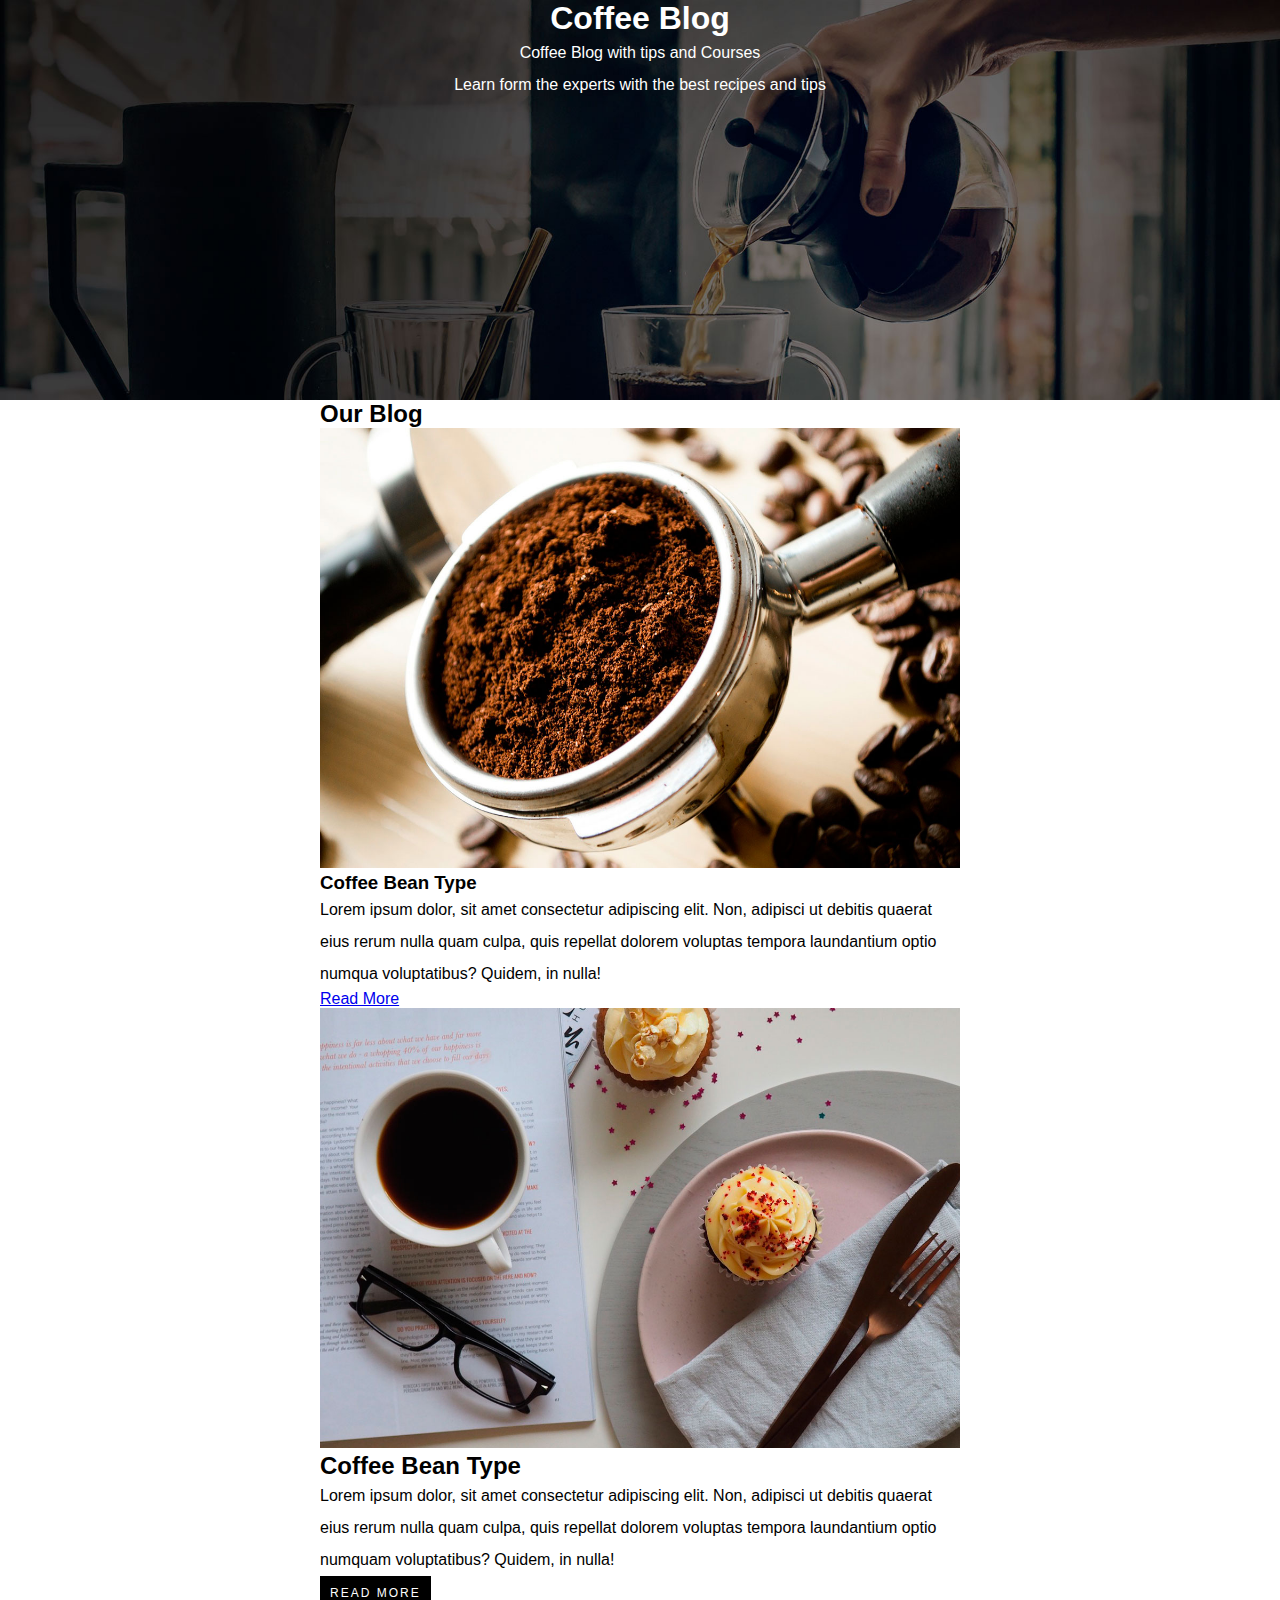
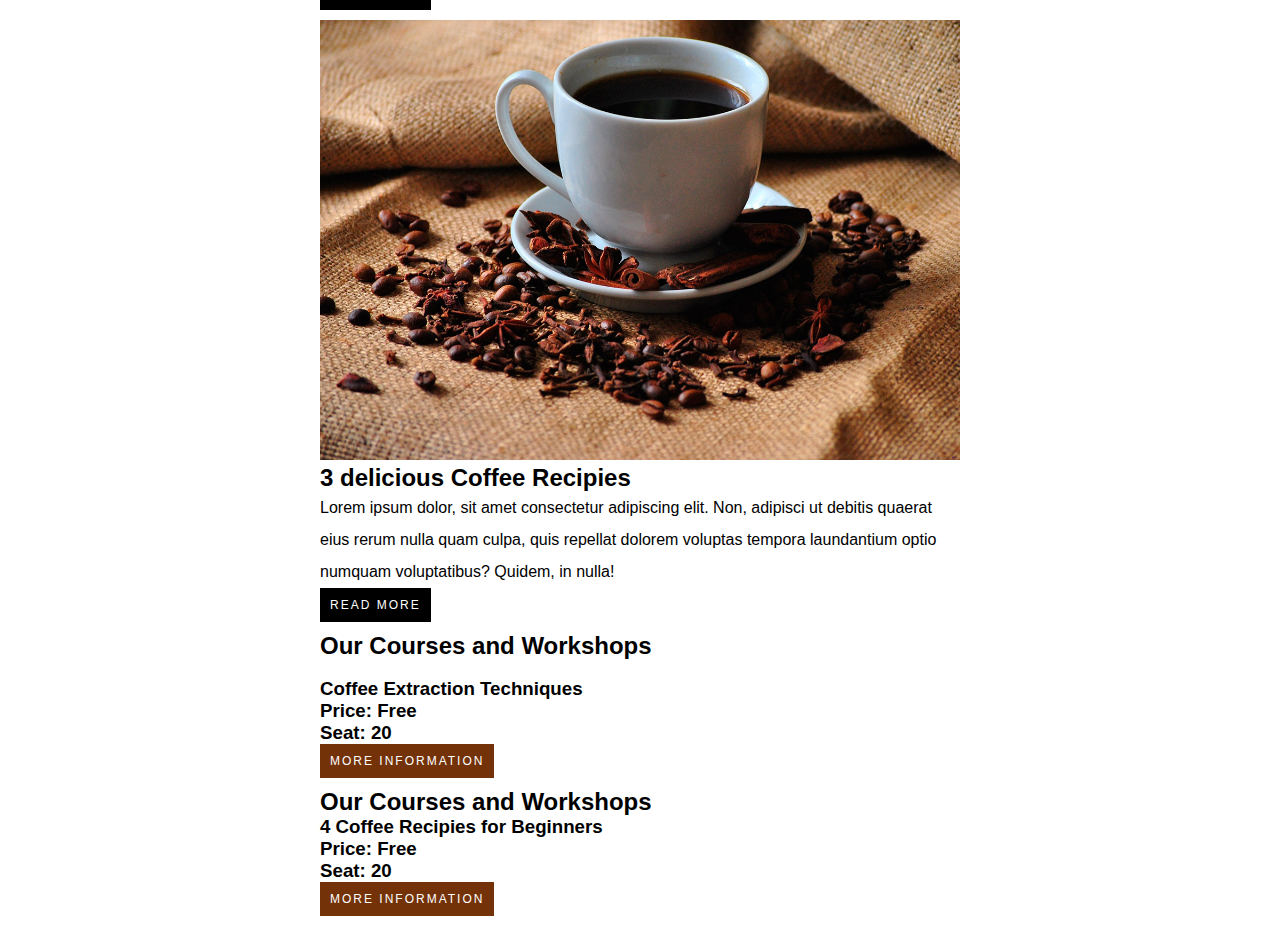
<file: Coffee Blog Project/index.html>
<!Doctype html>
<html>
<head>
    <metacharset="utf-8">
    <metaname="viewport" content="width=device-width", initial-scale=1.0">
    <link rel="stylesheet" href="mystyle.css">
    <title> The Coffee Blog </title>
</head>
<body> 
    <header>
    <h1> Coffee Blog </h1>
    <p> <b></b>Coffee Blog with tips and Courses</b> </p>
    <p> Learn form the experts with the best recipes and tips </p>
    </header>
    <main class="container">
    <h2> Our Blog</h2>
    <div>
        <img src="img/blog1.jpg" alt="Coffee Espresso">
        <h3> Coffee Bean Type</h3>
        <p> Lorem ipsum dolor, sit amet consectetur adipiscing elit.  Non, adipisci ut debitis quaerat eius rerum nulla quam culpa, quis repellat dolorem voluptas tempora laundantium optio numqua voluptatibus?  Quidem, in nulla! </p>
        <a href="#" class=""btn-more"> Read More </a>
        </div>
    
    <div>
        <img src="img/blog2.jpg" alt="Coffee">
        <h2> Coffee Bean Type</h2>
        <p> Lorem ipsum dolor, sit amet consectetur adipiscing elit.  Non, adipisci ut debitis quaerat eius rerum nulla quam culpa, quis repellat dolorem voluptas tempora laundantium optio numquam voluptatibus?  Quidem, in nulla! </p>
        <a href="#" class="btn-more"> Read More </a>
        </div>
    <div>
        <img src="img/blog3.jpg" alt="Coffee More">
        <h2> 3 delicious Coffee Recipies </h2>
        <p> Lorem ipsum dolor, sit amet consectetur adipiscing elit.  Non, adipisci ut debitis quaerat eius rerum nulla quam culpa, quis repellat dolorem voluptas tempora laundantium optio numquam voluptatibus?  Quidem, in nulla!</p>
        <a href="#" class="btn-more"> Read More </a>
    </div>
    <div>
        <h2> Our Courses and Workshops </h2> <br>
        <h3> Coffee Extraction Techniques <br> Price: Free <br> Seat: 20  </h3>
        <a href="#" class="btn-info"> More Information </a>
    </div>
    <div>
        <h2> Our Courses and Workshops </h2>
        <h3> 4 Coffee Recipies for Beginners <br> Price: Free <br> Seat: 20  </h3>
        <a href="#" class="btn-info"> More Information </a>
    </div>
    </main>

</body>
</html>
</file>
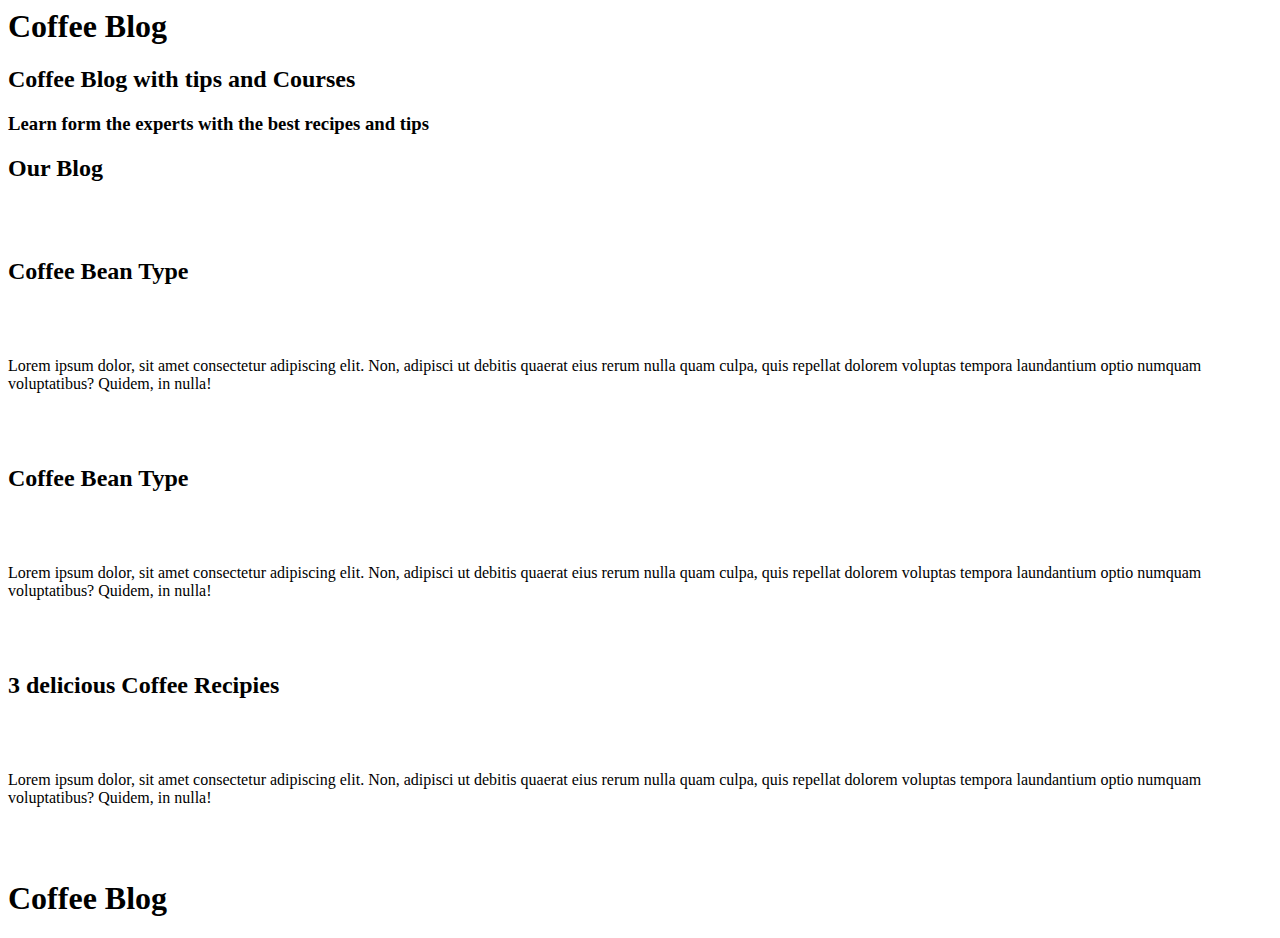
<file: 101-Class1-Assignment1.html>
<html>
<header>
    <title> The Coffee Blog </title>
</header>
<body> 
    <h1> Coffee Blog </h1>
    <h2> Coffee Blog with tips and Courses </h2>
    <h3> Learn form the experts with the best recipes and tips </h3>
    <h2> Our Blog</h2>
    <br>
    <br>
    <div><h2> Coffee Bean Type</h2>
        <br>
        <br>
        <p> Lorem ipsum dolor, sit amet consectetur adipiscing elit.  Non, adipisci ut debitis 
            quaerat eius rerum nulla quam culpa, quis repellat dolorem voluptas tempora laundantium optio numquam
        voluptatibus?  Quidem, in nulla! </p>
        <br> <br></div>
    
    <div>
        <h2> Coffee Bean Type</h2>
        <br>
        <br>
        <p> Lorem ipsum dolor, sit amet consectetur adipiscing elit.  Non, adipisci ut debitis 
            quaerat eius rerum nulla quam culpa, quis repellat dolorem voluptas tempora laundantium optio numquam
        voluptatibus?  Quidem, in nulla! </p>
        <br> <br></div>
    <div>
        <h2> 3 delicious Coffee Recipies </h2>
        <br> <br>
        <p> Lorem ipsum dolor, sit amet consectetur adipiscing elit.  Non, adipisci ut debitis 
        quaerat eius rerum nulla quam culpa, quis repellat dolorem voluptas tempora laundantium optio numquam
        voluptatibus?  Quidem, in nulla!</p></div>
    <br> <br>  
    <h1> Coffee Blog </h1>

</body>
</file>
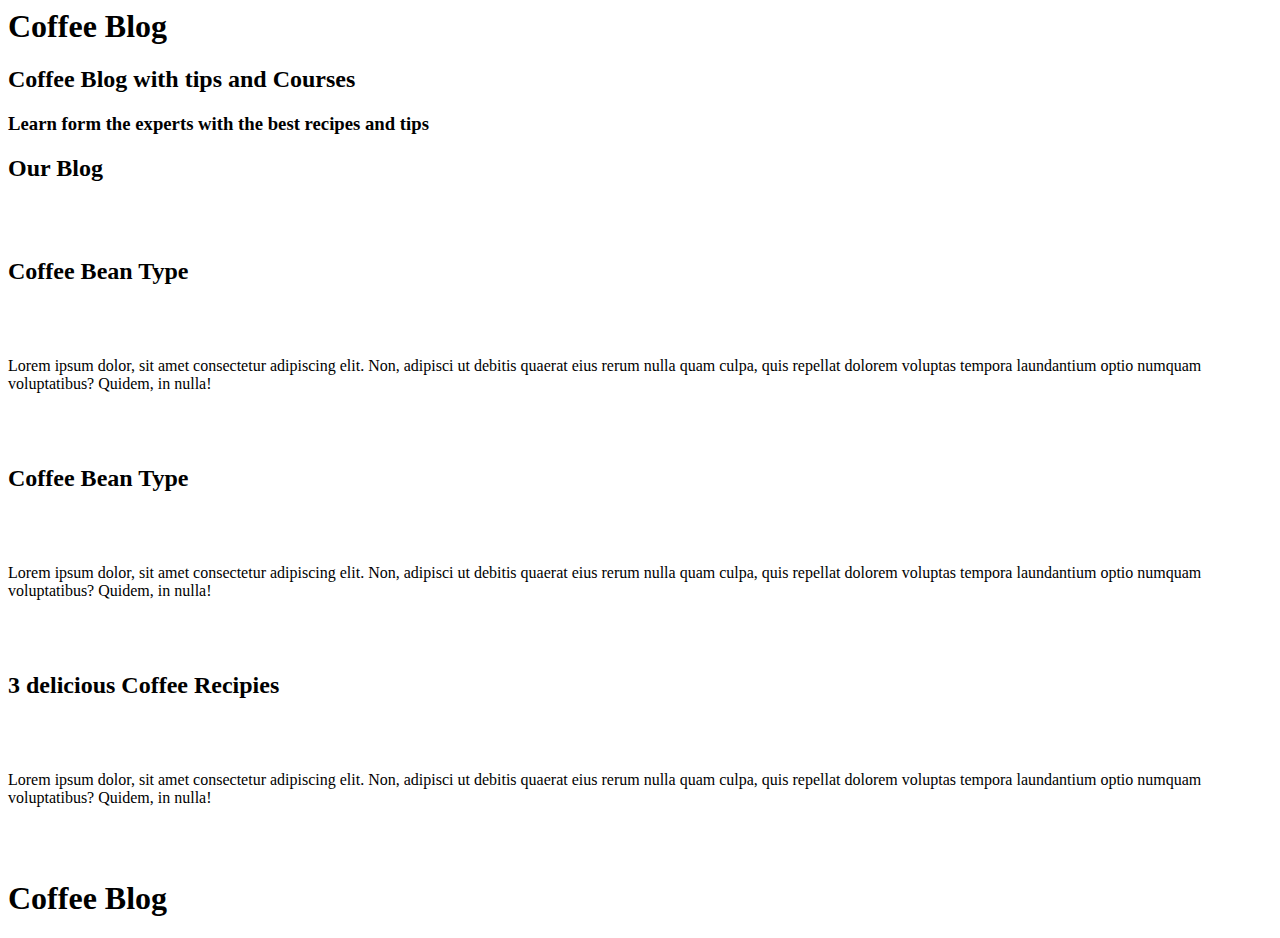
<file: Assignment One.html>
<html>
<header>
    <title> The Coffee Blog </title>
</header>
<body> 
    <h1> Coffee Blog </h1>
    <h2> Coffee Blog with tips and Courses </h2>
    <h3> Learn form the experts with the best recipes and tips </h3>
    <h2> Our Blog</h2>
    <br>
    <br>
    <div><h2> Coffee Bean Type</h2>
        <br>
        <br>
        <p> Lorem ipsum dolor, sit amet consectetur adipiscing elit.  Non, adipisci ut debitis 
            quaerat eius rerum nulla quam culpa, quis repellat dolorem voluptas tempora laundantium optio numquam
        voluptatibus?  Quidem, in nulla! </p>
        <br> <br></div>
    
    <div>
        <h2> Coffee Bean Type</h2>
        <br>
        <br>
        <p> Lorem ipsum dolor, sit amet consectetur adipiscing elit.  Non, adipisci ut debitis 
            quaerat eius rerum nulla quam culpa, quis repellat dolorem voluptas tempora laundantium optio numquam
        voluptatibus?  Quidem, in nulla! </p>
        <br> <br></div>
    <div>
        <h2> 3 delicious Coffee Recipies </h2>
        <br> <br>
        <p> Lorem ipsum dolor, sit amet consectetur adipiscing elit.  Non, adipisci ut debitis 
        quaerat eius rerum nulla quam culpa, quis repellat dolorem voluptas tempora laundantium optio numquam
        voluptatibus?  Quidem, in nulla!</p></div>
    <br> <br>  
    <h1> Coffee Blog </h1>

</body>
</file>
<file: Coffee Blog Project/mystyle.css>
/*global*/
*{
    padding:0;
    margin:0;
}
body{
    font-family: arial;
}
p{
    line-height: 2;
}
img{
    max-width: 100%;
}

h2,h3{
    padding-top: 10;
    padding-bottom: 10;
}

/*utilities*/
.container{
    width: 50%;
    margin-left: auto;
    margin-right: auto;
}

.btn-more{
    display: inline-block;
    background-color: black;
    color: white;
    padding: 10px;
    margin-bottom: 10px;
    text-decoration: none;
    text-transform: uppercase;
    font-size: 12px;
    letter-spacing: 2px;
;
}
.btn-info{
    display: inline-block;
    background-color: rgb(116, 50, 9);
    color: white;
    padding: 10px;
    margin-bottom: 10px;
    text-decoration: none;
    text-transform: uppercase;
    font-size: 12px;
    letter-spacing: 2px}


/*header*/
header{
    background-image: url('img/banner.jpg');
    background-size: cover;
    background-position: top left;
    text-align: center;
    color: white;

    height: 400px
    }
</file>
